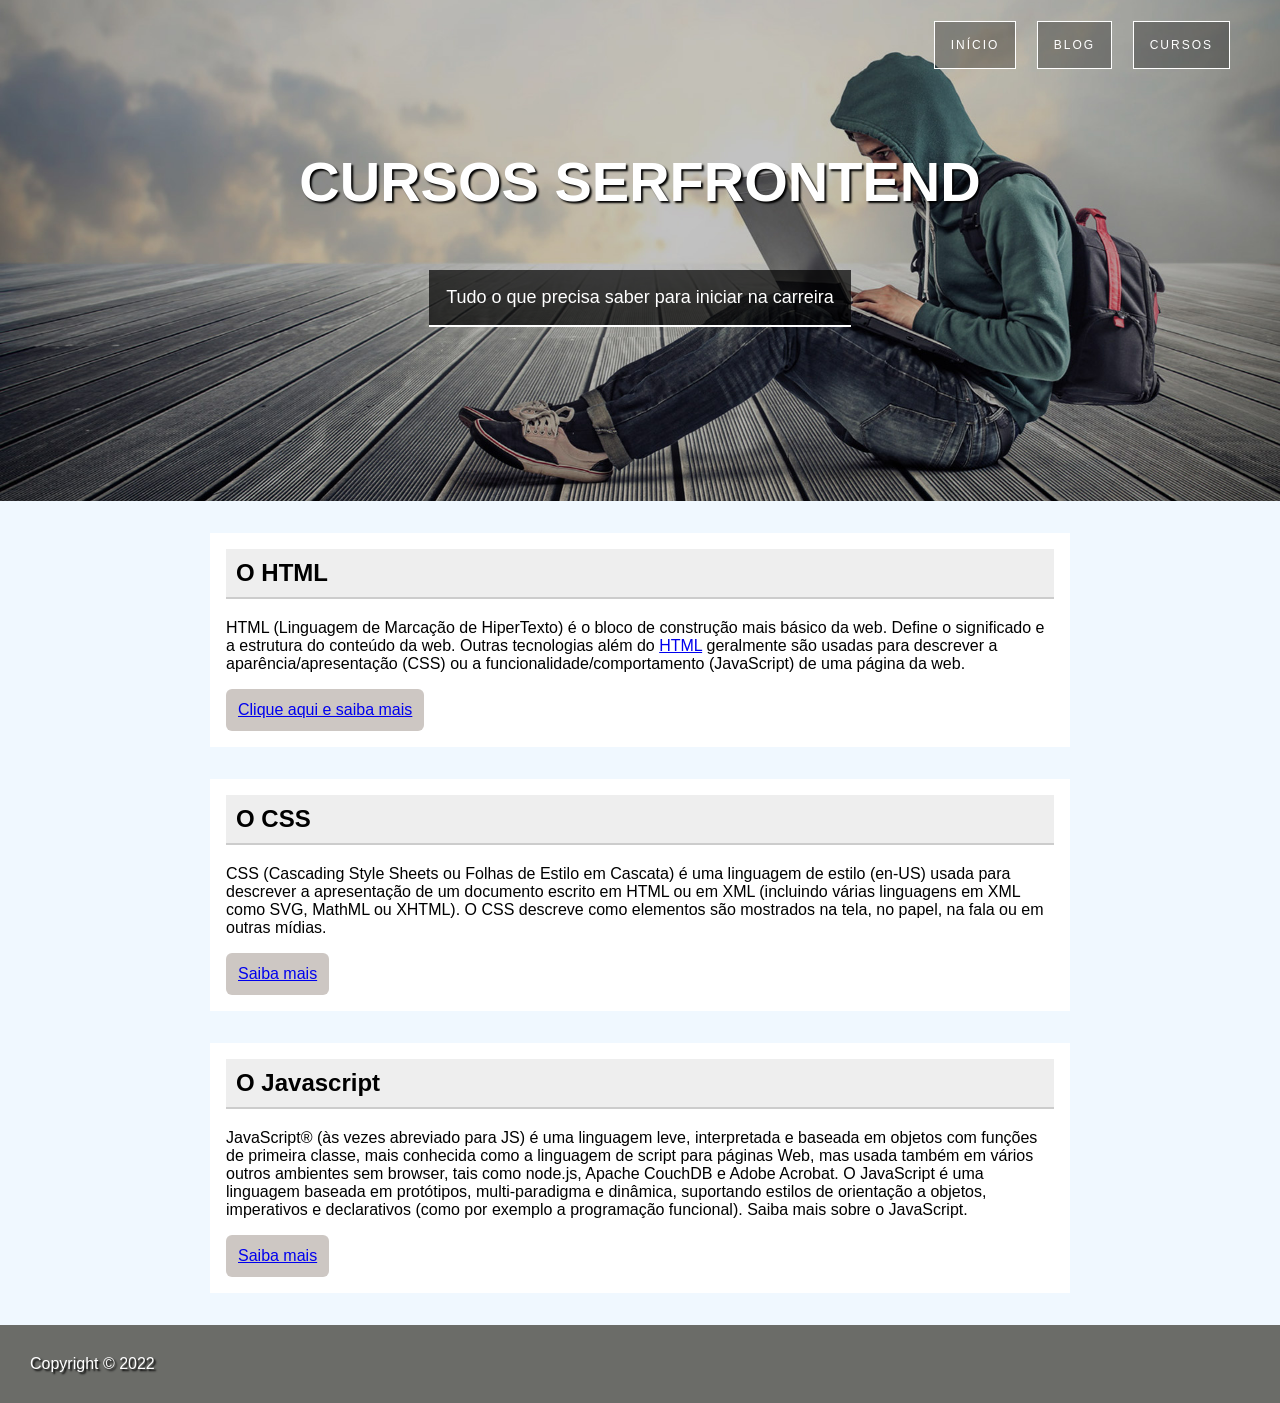
<file: 03-ProjetoCSS inicio/index.html>
<!DOCTYPE html>
<html lang="en">

<head>
    <meta charset="UTF-8">

    <title>Projeto CSS</title>

    <link rel="stylesheet" href="styles/estilos.css">
</head>

<body>
    <header class="hero">
        <nav>
            <ul>
                <li><a href="#">Início</a></li>
                <li><a href="#">Blog</a></li>
                <li><a href="#">Cursos</a></li>
            </ul>
        </nav>

        <div class="hero-content">
            <h1>Cursos serfrontend</h1>
            <p>Tudo o que precisa saber para iniciar na carreira</p>
        </div>
    </header>

    <main>

        <section>

            <article>
                <header>
                    <h2>O HTML</h2>
                </header>
                <p>HTML (Linguagem de Marcação de HiperTexto) é o bloco de construção mais básico da web. Define o
                    significado e a estrutura do conteúdo da web. Outras tecnologias além do <a href="#">HTML</a>
                    geralmente são
                    usadas para descrever a aparência/apresentação (CSS) ou a funcionalidade/comportamento
                    (JavaScript) de uma página da web.</p>
                <a href="#" class="btn">Clique aqui e saiba mais</a>
            </article>

            <article>
                <header>
                    <h2>O CSS</h2>
                </header>
                <p>CSS (Cascading Style Sheets ou Folhas de Estilo em Cascata) é uma linguagem de estilo (en-US)
                    usada para descrever a apresentação de um documento escrito em HTML ou em XML (incluindo várias
                    linguagens em XML como SVG, MathML ou XHTML). O CSS descreve como elementos são mostrados na
                    tela, no papel, na fala ou em outras mídias.</p>
                <a href="#" class="btn">Saiba mais</a>
            </article>

            <article>
                <header>
                    <h2>O Javascript</h2>
                </header>
                <p>JavaScript® (às vezes abreviado para JS) é uma linguagem leve, interpretada e baseada em objetos
                    com funções de primeira classe, mais conhecida como a linguagem de script para páginas Web, mas
                    usada também em vários outros ambientes sem browser, tais como node.js, Apache CouchDB e Adobe
                    Acrobat. O JavaScript é uma linguagem baseada em protótipos, multi-paradigma e dinâmica,
                    suportando estilos de orientação a objetos, imperativos e declarativos (como por exemplo a
                    programação funcional). Saiba mais sobre o JavaScript.</p>
                <a href="#" class="btn">Saiba mais</a>
            </article>

        </section>

    </main>

    <footer class="rodape">
        Copyright &copy; 2022
    </footer>
</body>

</html>
</file>
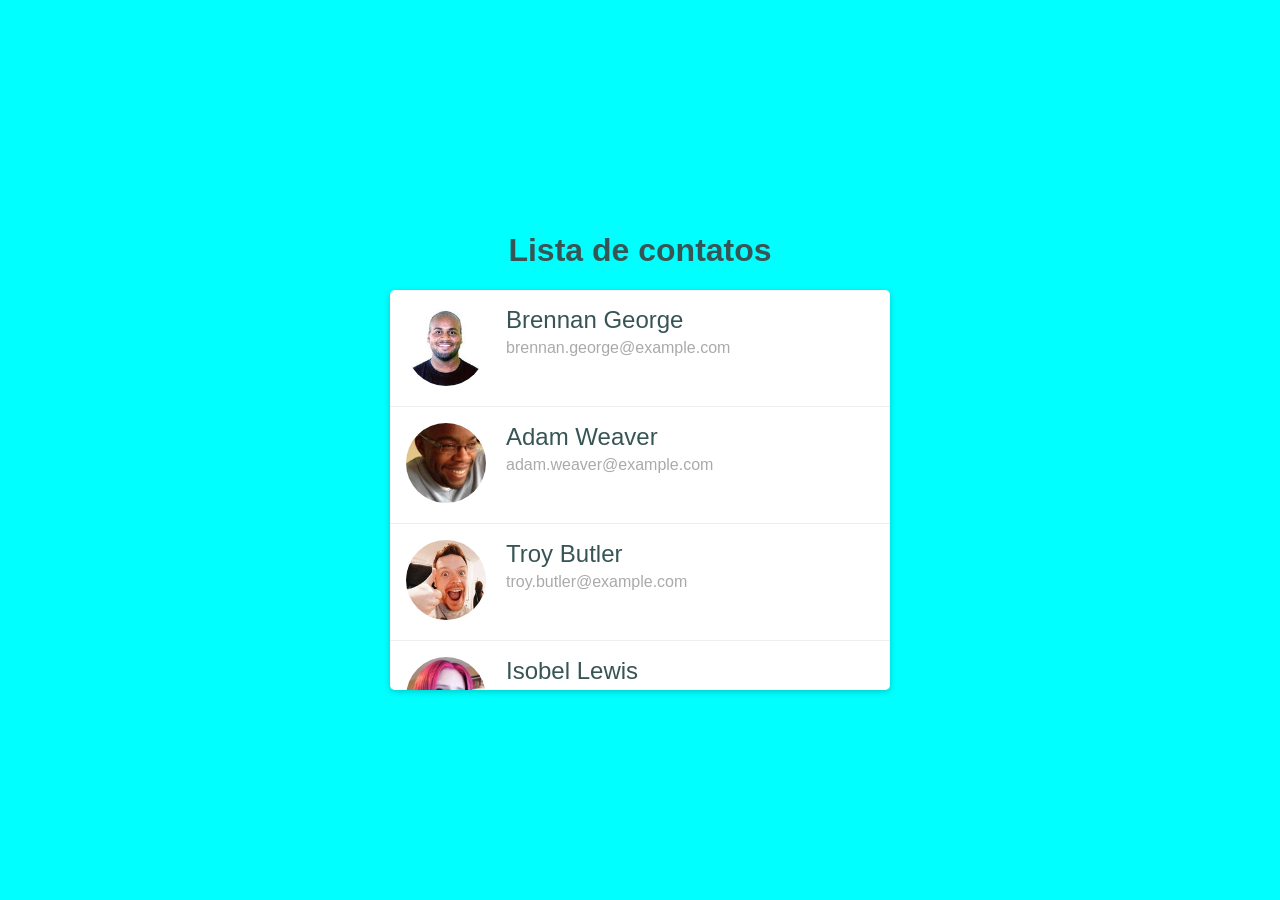
<file: 04-Projeto Lista de Contatos/index.html>
<!DOCTYPE html>
<html lang="en">

<head>
    <meta charset="UTF-8">
    <meta http-equiv="X-UA-Compatible" content="IE=edge">
    <meta name="viewport" content="width=device-width, initial-scale=1.0">
    <title>Document</title>

    <link rel="stylesheet" href="estilo.css">

</head>

<body>
    <h1 class="main-title">Lista de contatos</h1>

    <div class="list-wrapper">
        <ul class="list">
            <li class="list-item">
                <div class="list-item__imagem">
                    <img src="imagens/1.jpg" alt="Brennan George">
                </div>

                <div class="list-item__content">
                    <p class="list-item__name">
                        Brennan George
                    </p>
                    <p class="list-item__email">brennan.george@example.com</p>
                </div>

                <div class="list-item__action">
                    <a href="#"><img src="imagens/delete.png" alt="Delete"></a>
                    <a href="#"><img src="imagens/edit.png" alt="Edit"></a>
                </div>
            </li>

            <li class="list-item">
                <div class="list-item__imagem">
                    <img src="imagens/2.jpg" alt="Brennan George">
                </div>

                <div class="list-item__content">
                    <p class="list-item__name">
                        Adam Weaver
                    </p>
                    <p class="list-item__email">adam.weaver@example.com</p>
                </div>

                <div class="list-item__action">
                    <a href="#"><img src="imagens/delete.png" alt="Delete"></a>
                    <a href="#"><img src="imagens/edit.png" alt="Edit"></a>
                </div>
            </li>

            <li class="list-item">
                <div class="list-item__imagem">
                    <img src="imagens/3.jpg" alt="Brennan George">
                </div>

                <div class="list-item__content">
                    <p class="list-item__name">
                        Troy Butler
                    </p>
                    <p class="list-item__email">troy.butler@example.com</p>
                </div>

                <div class="list-item__action">
                    <a href="#"><img src="imagens/delete.png" alt="Delete"></a>
                    <a href="#"><img src="imagens/edit.png" alt="Edit"></a>
                </div>
            </li>

            <li class="list-item">
                <div class="list-item__imagem">
                    <img src="imagens/4.jpg" alt="Brennan George">
                </div>

                <div class="list-item__content">
                    <p class="list-item__name">
                        Isobel Lewis
                    </p>
                    <p class="list-item__email">isobel.lewis@example.com</p>
                </div>

                <div class="list-item__action">
                    <a href="#"><img src="imagens/delete.png" alt="Delete"></a>
                    <a href="#"><img src="imagens/edit.png" alt="Edit"></a>
                </div>
            </li>

            <li class="list-item">
                <div class="list-item__imagem">
                    <img src="imagens/5.jpg" alt="Brennan George">
                </div>

                <div class="list-item__content">
                    <p class="list-item__name">
                        Lisa Garcia
                    </p>
                    <p class="list-item__email">lisa.garcia@example.com</p>
                </div>

                <div class="list-item__action">
                    <a href="#"><img src="imagens/delete.png" alt="Delete"></a>
                    <a href="#"><img src="imagens/edit.png" alt="Edit"></a>
                </div>
            </li>

            <li class="list-item">
                <div class="list-item__imagem">
                    <img src="imagens/6.jpg" alt="Brennan George">
                </div>

                <div class="list-item__content">
                    <p class="list-item__name">
                        Carolyn Silva
                    </p>
                    <p class="list-item__email">carolyn.silva@example.com</p>
                </div>

                <div class="list-item__action">
                    <a href="#"><img src="imagens/delete.png" alt="Delete"></a>
                    <a href="#"><img src="imagens/edit.png" alt="Edit"></a>
                </div>
            </li>
        </ul>
    </div>

</body>

</html>
</file>
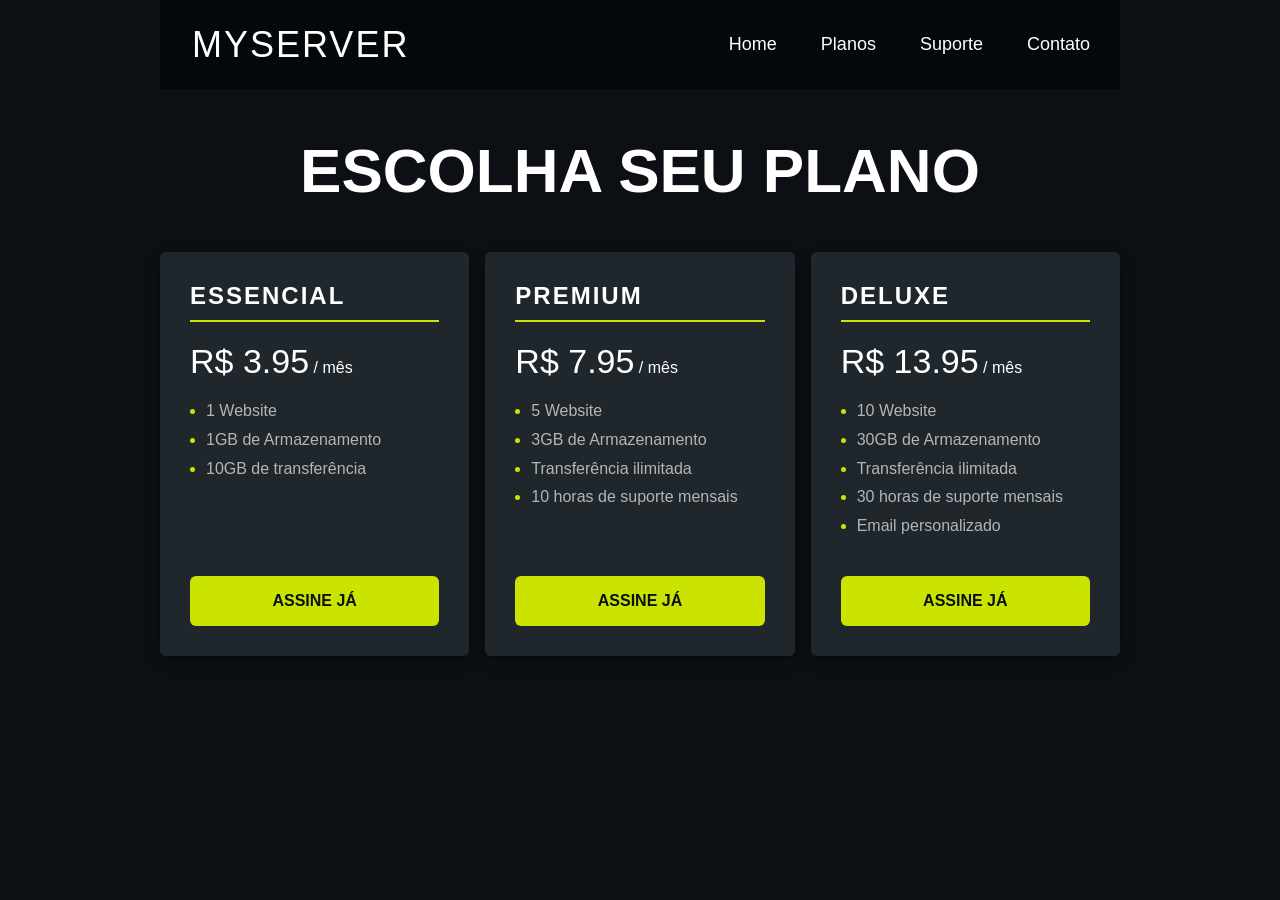
<file: 05-Projeto price cards/index.html>
<!DOCTYPE html>
<html lang="pt-br">

<head>
    <meta charset="UTF-8">

    <title>Price cards</title>

    <link rel="stylesheet" href="estilo.css">
</head>

<body>
    <header class="header">
        <div class="header__logo">MyServer</div>
        <nav class="header__nav">
            <ul>
                <li><a href="#">Home</a></li>
                <li><a href="#">Planos</a></li>
                <li><a href="#">Suporte</a></li>
                <li><a href="#">Contato</a></li>
            </ul>
        </nav>
    </header>

    <h1 class="main-title">Escolha seu plano</h1>

    <section class="pricing">
        <div class="pricing-plan">
            <h2 class="class-plan__title">Essencial</h2>
            <p> <span class="pricing-plan__price">R$ 3.95</span> / mês</p>
            <ul class="pricing-plan__features">
                <li>1 Website</li>
                <li>1GB de Armazenamento</li>
                <li>10GB de transferência</li>
            </ul>
            <a href="#" class="pricing-plan__cta">Assine Já</a>
        </div>

        <div class="pricing-plan">
            <h2 class="class-plan__title">Premium</h2>
            <p> <span class="pricing-plan__price">R$ 7.95</span> / mês</p>
            <ul class="pricing-plan__features">
                <li>5 Website</li>
                <li>3GB de Armazenamento</li>
                <li>Transferência ilimitada</li>
                <li>10 horas de suporte mensais</li>
            </ul>
            <a href="#" class="pricing-plan__cta">Assine Já</a>
        </div>

        <div class="pricing-plan">
            <h2 class="class-plan__title">Deluxe</h2>
            <p> <span class="pricing-plan__price">R$ 13.95</span> / mês</p>
            <ul class="pricing-plan__features">
                <li>10 Website</li>
                <li>30GB de Armazenamento</li>
                <li>Transferência ilimitada</li>
                <li>30 horas de suporte mensais</li>
                <li>Email personalizado</li>
            </ul>
            <a href="#" class="pricing-plan__cta">Assine Já</a>
        </div>
    </section>
</body>

</html>
</file>
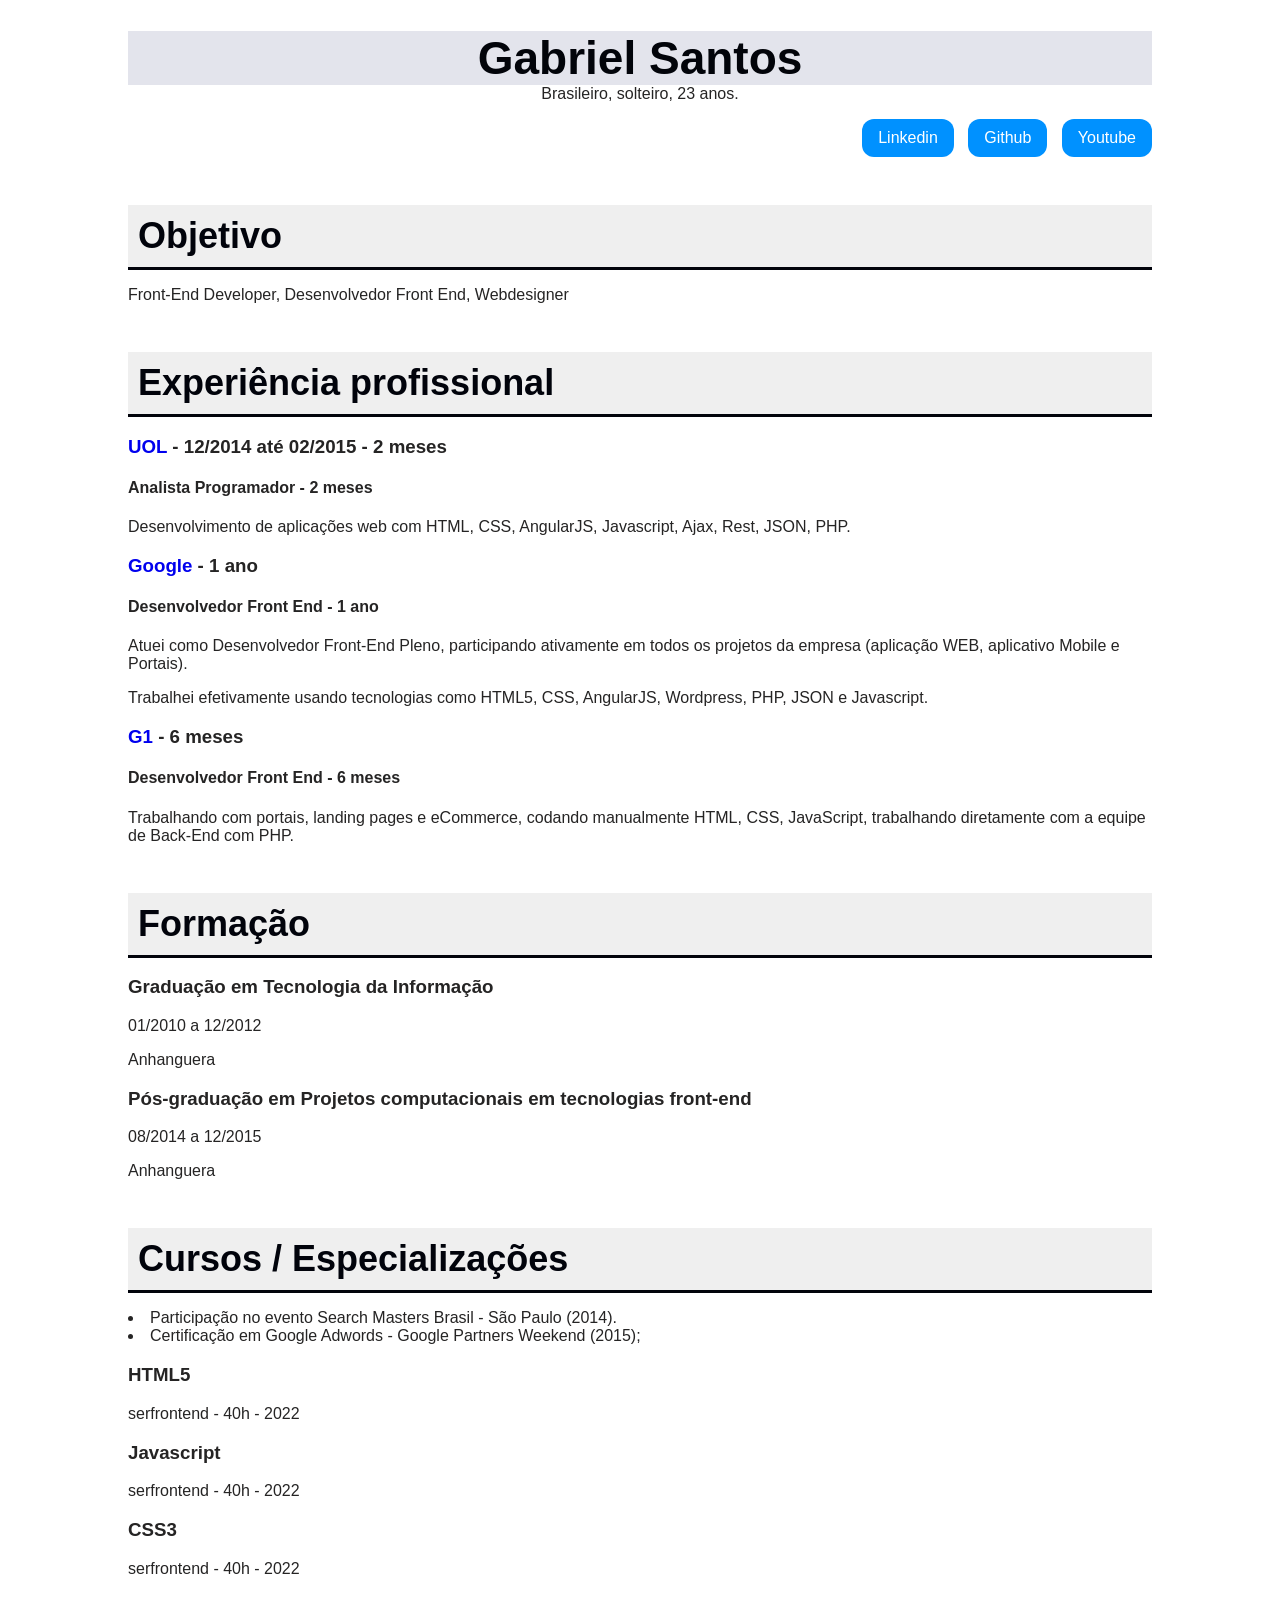
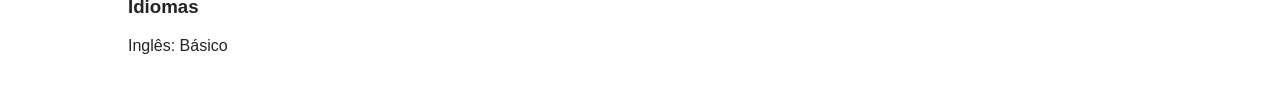
<file: 01-Desafio Curiculo V1/Desafio Curriculo2.html>
<!DOCTYPE html>
<html lang="pt-BR">
     <head>

        <title> Curriculo </title>
        <meta charset="utf-8">
        <meta name="author" content="Felipe Domingues da Silva">
        <meta name="descrição" content="descrição Curiculo">
        <meta name="keywords" content="html5, tecnologia">
    
        <link rel="stylesheet" href="Desafio Curriculo2.css">

     </head>

     <body>
               <H1> Gabriel Santos </H1>
               <p class="center subtitle">Brasileiro, solteiro, 23 anos.</p>


               <ul class="Menu">
                    <li> <a href="https://www.linkedin.com/feed/" target="_blank">Linkedin</a></li>
                    <li> <a href="https://github.com/" target="_blank">Github</a></li>
                    <li> <a href="https://youtube.com"target="_blank" >Youtube</a></li>
               </ul>

               <h2>Objetivo</h2>

               <p>Front-End Developer, Desenvolvedor Front End, Webdesigner</p>
           
               <h2>Experiência profissional</h2>
           
               <h3> <a href="http://uol.com.br" target="_blank">UOL</a> - 12/2014 até 02/2015 - 2 meses</h3>
           
               <h4>Analista Programador - 2 meses</h4>
           
               <p>
                   Desenvolvimento de aplicações web com HTML, CSS, AngularJS, Javascript, Ajax, Rest, JSON, PHP.
               </p>
           
           
               <h3> <a href="http://google.com.br" target="_blank">Google</a> - 1 ano</h3>
           
               <h4>Desenvolvedor Front End - 1 ano</h4>
           
               <p>
                   Atuei como Desenvolvedor Front-End Pleno, participando ativamente em todos os projetos da empresa (aplicação
                   WEB, aplicativo Mobile e Portais).</p>
           
               <p>
                   Trabalhei efetivamente usando tecnologias como HTML5, CSS, AngularJS, Wordpress, PHP, JSON e Javascript. </p>
           
               <h3> <a href="http://g1.com" target="_blank">G1</a> - 6 meses</h3>
           
               <h4>Desenvolvedor Front End - 6 meses</h4>
               <p>
                   Trabalhando com portais, landing pages e eCommerce, codando manualmente HTML, CSS, JavaScript, trabalhando
                   diretamente com a equipe de Back-End com PHP.</p>
           
               <h2>Formação</h2>
           
               <h3>Graduação em Tecnologia da Informação</h3>
           
               <p>01/2010 a 12/2012</p>
           
               <p>Anhanguera</p>
           
           
               <h3>Pós-graduação em Projetos computacionais em tecnologias front-end</h3>
           
               <p>08/2014 a 12/2015</p>
           
               <p>Anhanguera</p>
           
           
               <h2>Cursos / Especializações</h2>
           
               <ul>
                   <li>Participação no evento Search Masters Brasil - São Paulo (2014).</li>
                   <li>Certificação em Google Adwords - Google Partners Weekend (2015);</li>
               </ul>
           
               <h3 class="titulo-destaque">HTML5</h3>
           
               <p>serfrontend - 40h - 2022</p>
           
           
               <h3>Javascript</h3>
           
               <p>serfrontend - 40h - 2022</p>
           
           
               <h3>CSS3</h3>
           
               <p>serfrontend - 40h - 2022</p>
           
           
               <h3>Idiomas</h3>
           
               <p>Inglês: Básico</p>
           
           </body>
           
</html>
</file>
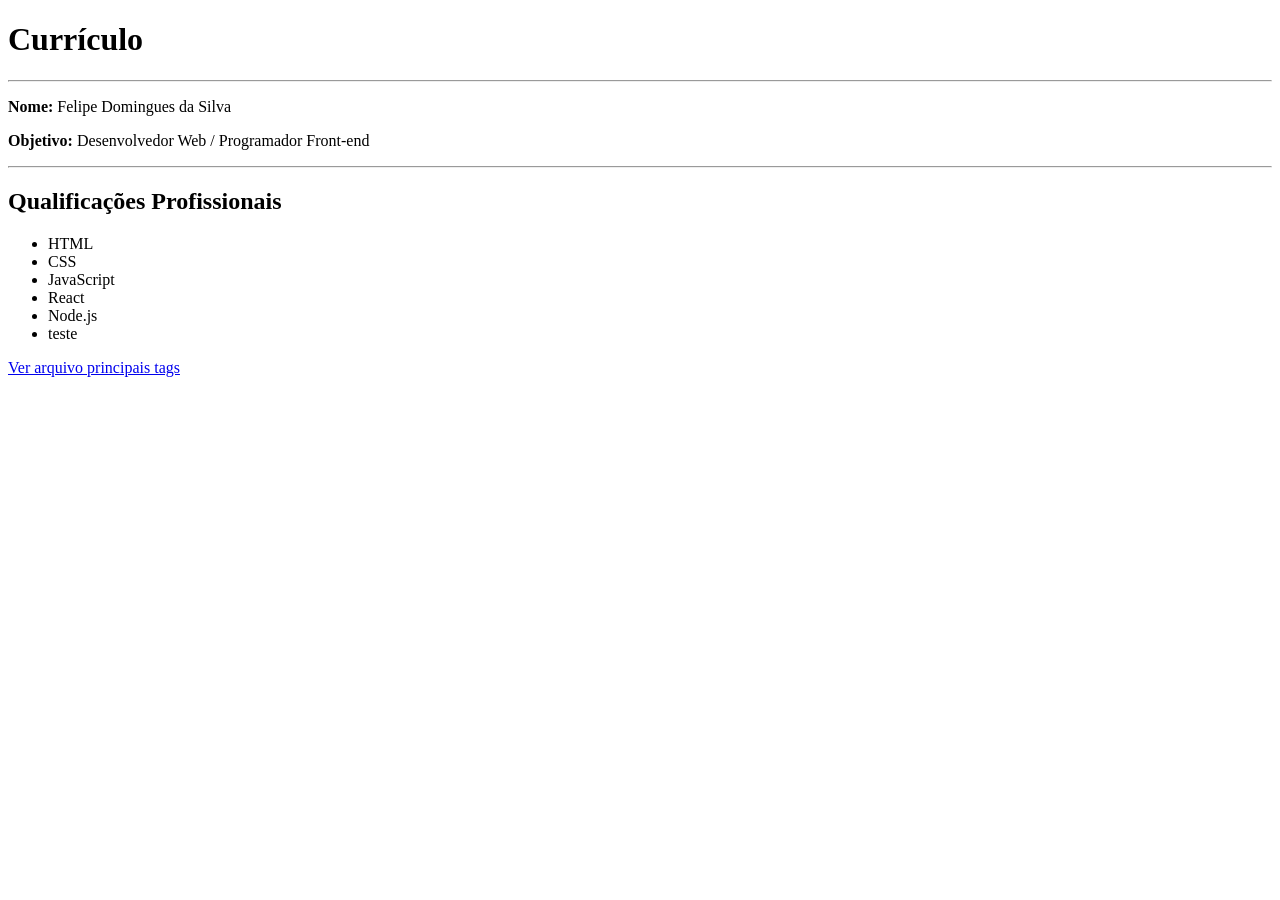
<file: 01-Desafio Curiculo V1/Desafio.html>
<!DOCTYPE html>
<html lang="pt-BR">
  <head>
    <meta charset="UTF-8" />
    <title>Currículo</title>
  </head>

  <body>
    <h1>Currículo</h1>
    <hr />

    <p><strong>Nome:</strong> Felipe Domingues da Silva</p>
    <p><strong>Objetivo:</strong> Desenvolvedor Web / Programador Front-end</p>

    <hr />

    <h2>Qualificações Profissionais</h2>

    <ul>
      <li>HTML</li>
      <li>CSS</li>
      <li>JavaScript</li>
      <li>React</li>
      <li>Node.js</li>
      <li>teste</li>
    </ul>

    <p>
      <a href="Principais tags.html" target="_blank">
        Ver arquivo principais tags
      </a>
    </p>
  </body>
</html>
</file>
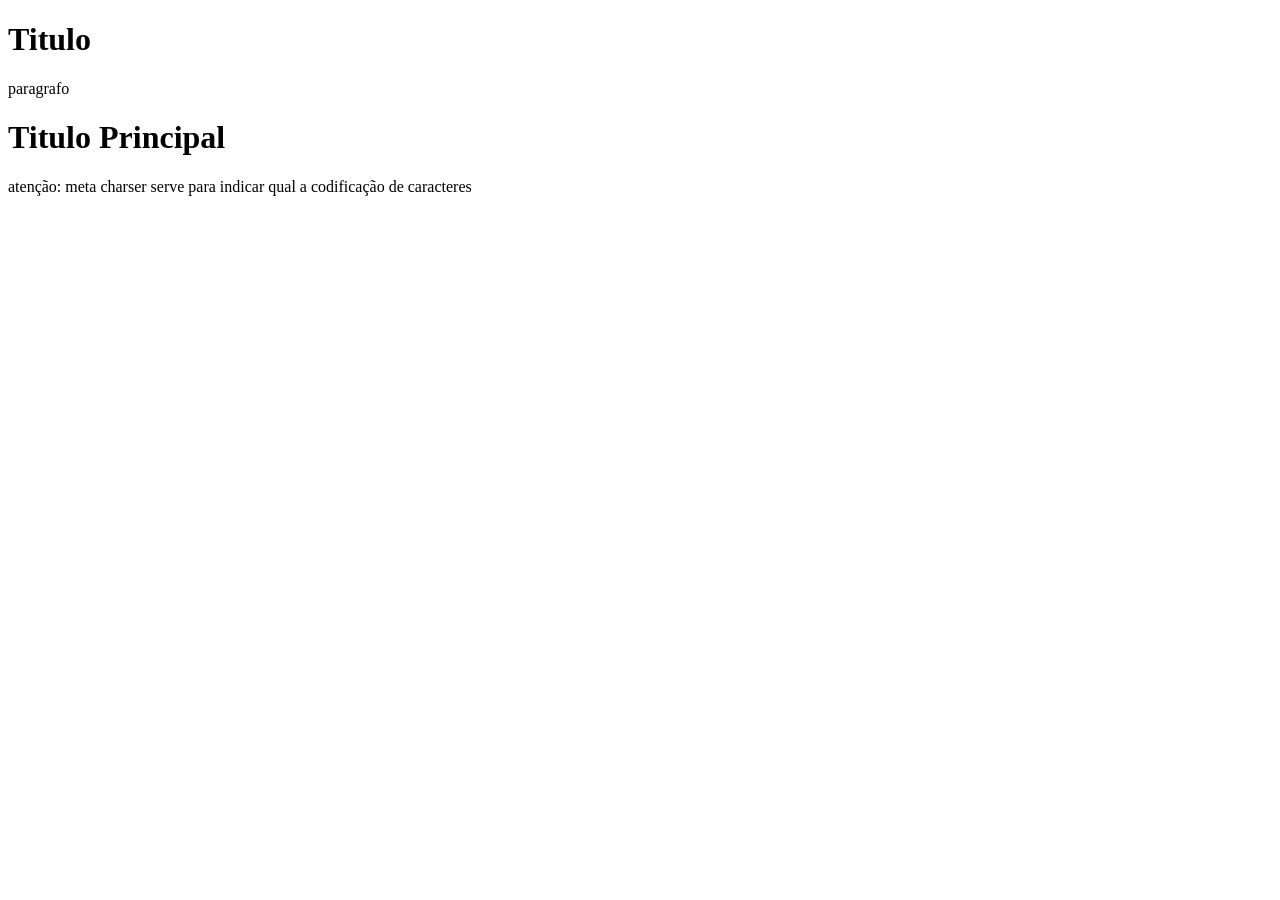
<file: 01-Desafio Curiculo V1/Estrutura_base.html>
<!DOCTYPE html>
<html lang="pt-br">

<head>
    <meta charset="UTF-8">
    <title>Document</title>
    <meta name="description" content="descrição legal da minha página">
    <meta name="author" content="Daniel Morales">
    <meta name="keywords" content="html, css, javascript">
</head>

<body>
    <h1>Titulo</h1>

    <p>paragrafo</p>

</body>

</html>
<!DOCTYPE html>
<html lang="pt-br">

<head>
    <title>Estrutura da pagina</title>
    <meta charset="UTF-8">
    <meta name="description" content="Descrição legal da página">
    <meta name="author" content="Felipe Silva">
    <meta name="keywords" content="html, css, javascript">
</head>

<body>
<!--todo conteúdo visivel pelo usuário-->
<h1>Titulo Principal</h1>
<p>atenção: meta charser serve para indicar qual a codificação de caracteres</p>

</body>

</html>
</file>
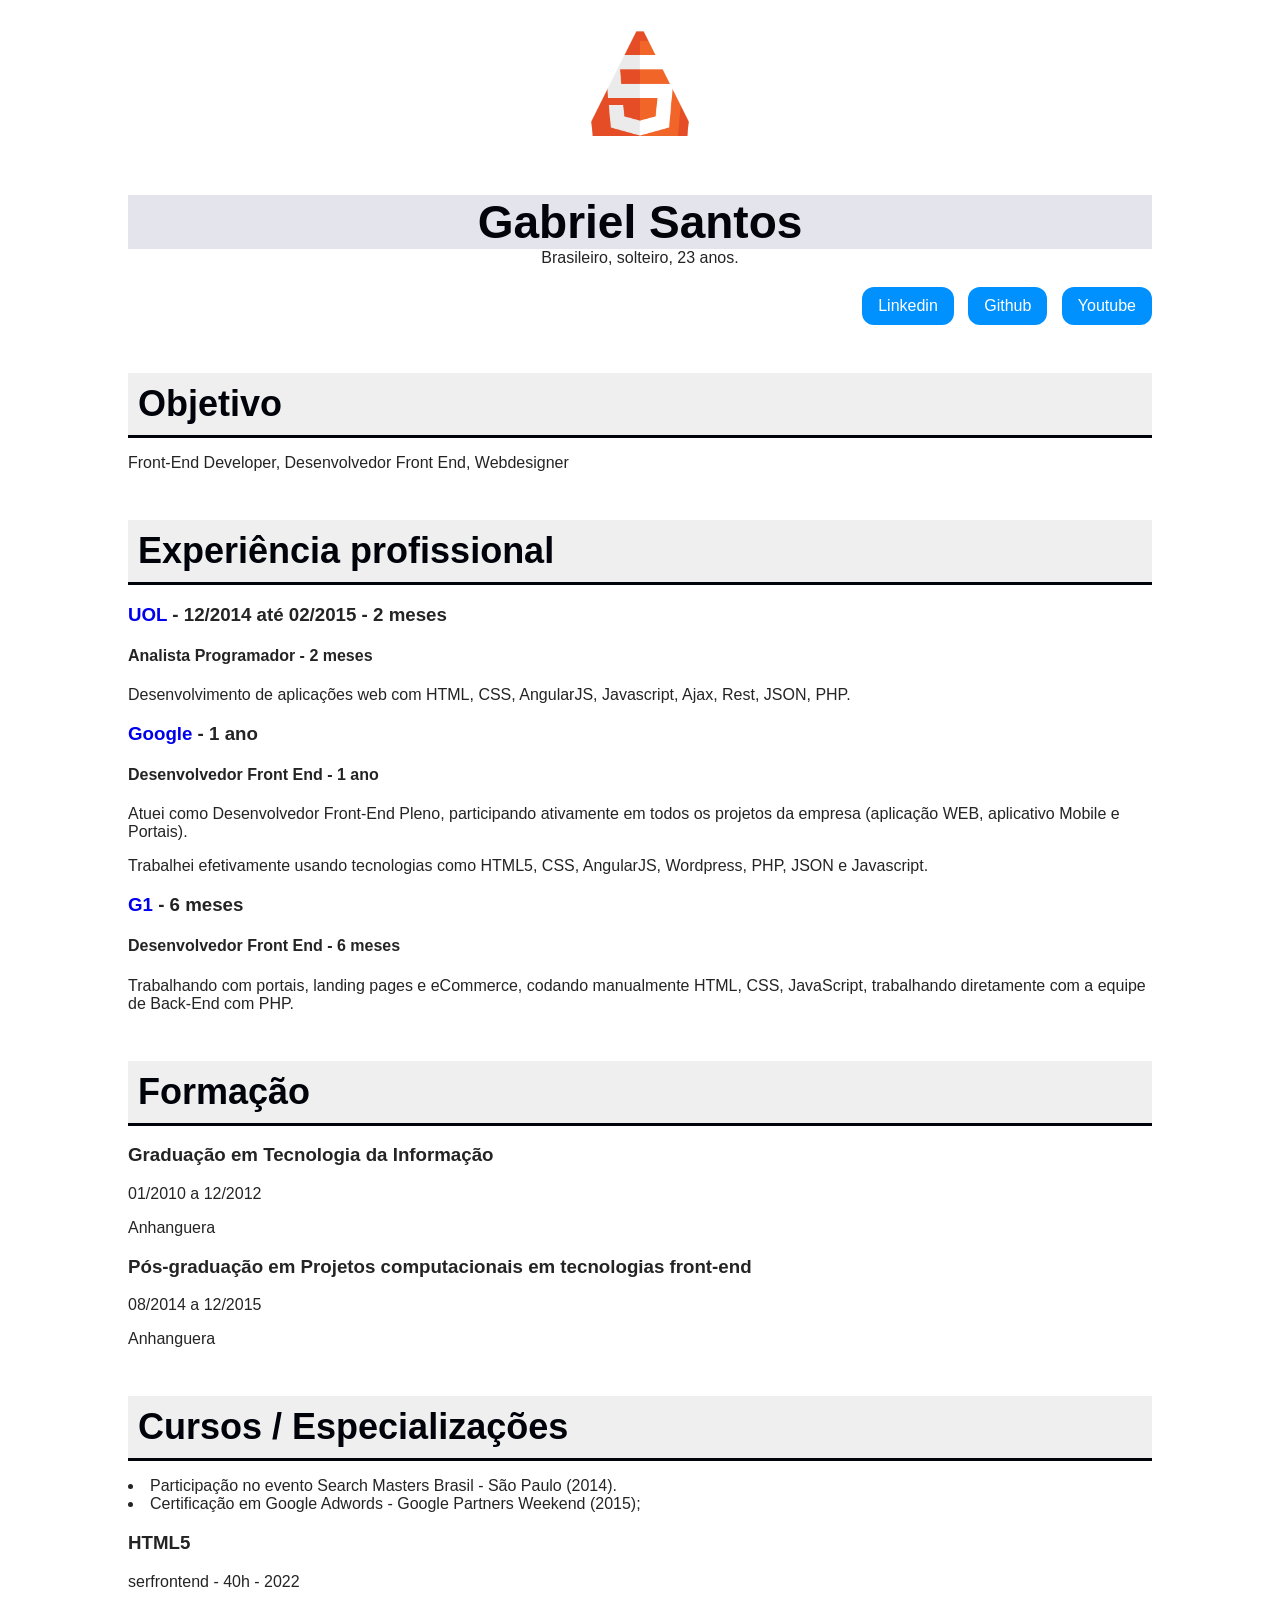
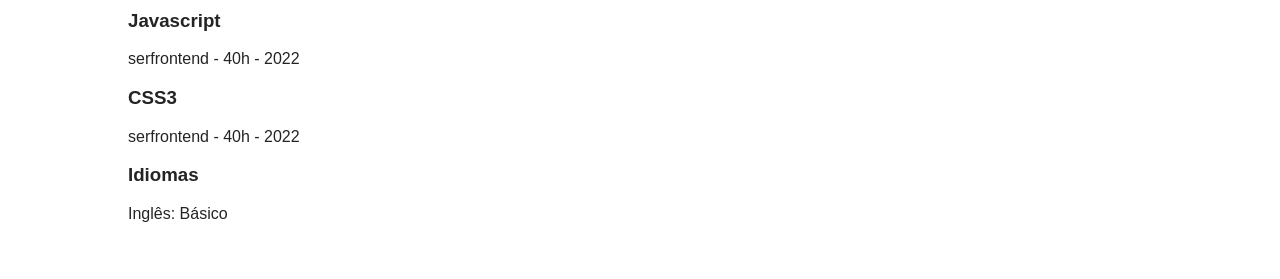
<file: 02-Desafio Curriculo V2/Desafio Curriculo 3.html>
<!DOCTYPE html>
<html lang="pt-BR">
     <head>

        <title> Curriculo </title>
        <meta charset="utf-8">
        <meta name="author" content="Felipe Domingues da Silva">
        <meta name="descrição" content="descrição Curiculo">
        <meta name="keywords" content="html5, tecnologia">
    
        <link rel="stylesheet" href="Desafio Curriculo 3.css">

     </head>

     <body>

        <div class="Topo">
         
            <img class="foto-perfil" src="imagens/html5.png" alt="Foto de perfil HTML5">
            

               <H1> Gabriel Santos </H1>
               <p class="center subtitle">Brasileiro, solteiro, 23 anos.</p>



</div>
               <ul class="Menu">
                    <li> <a href="https://www.linkedin.com/feed/" target="_blank">Linkedin</a></li>
                    <li> <a href="https://github.com/" target="_blank">Github</a></li>
                    <li> <a href="https://youtube.com"target="_blank" >Youtube</a></li>
               </ul>

               <h2>Objetivo</h2>

               <p>Front-End Developer, Desenvolvedor Front End, Webdesigner</p>
           
               <h2>Experiência profissional</h2>
           
               <h3> <a href="http://uol.com.br" target="_blank">UOL</a> - 12/2014 até 02/2015 - 2 meses</h3>
           
               <h4>Analista Programador - 2 meses</h4>
           
               <p>
                   Desenvolvimento de aplicações web com HTML, CSS, AngularJS, Javascript, Ajax, Rest, JSON, PHP.
               </p>
           
           
               <h3> <a href="http://google.com.br" target="_blank">Google</a> - 1 ano</h3>
           
               <h4>Desenvolvedor Front End - 1 ano</h4>
           
               <p>
                   Atuei como Desenvolvedor Front-End Pleno, participando ativamente em todos os projetos da empresa (aplicação
                   WEB, aplicativo Mobile e Portais).</p>
           
               <p>
                   Trabalhei efetivamente usando tecnologias como HTML5, CSS, AngularJS, Wordpress, PHP, JSON e Javascript. </p>
           
               <h3> <a href="http://g1.com" target="_blank">G1</a> - 6 meses</h3>
           
               <h4>Desenvolvedor Front End - 6 meses</h4>
               <p>
                   Trabalhando com portais, landing pages e eCommerce, codando manualmente HTML, CSS, JavaScript, trabalhando
                   diretamente com a equipe de Back-End com PHP.</p>
           
               <h2>Formação</h2>
           
               <h3>Graduação em Tecnologia da Informação</h3>
           
               <p>01/2010 a 12/2012</p>
           
               <p>Anhanguera</p>
           
           
               <h3>Pós-graduação em Projetos computacionais em tecnologias front-end</h3>
           
               <p>08/2014 a 12/2015</p>
           
               <p>Anhanguera</p>
           
           
               <h2>Cursos / Especializações</h2>
           
               <ul>
                   <li>Participação no evento Search Masters Brasil - São Paulo (2014).</li>
                   <li>Certificação em Google Adwords - Google Partners Weekend (2015);</li>
               </ul>
           
               <h3 class="titulo-destaque">HTML5</h3>
           
               <p>serfrontend - 40h - 2022</p>
           
           
               <h3>Javascript</h3>
           
               <p>serfrontend - 40h - 2022</p>
           
           
               <h3>CSS3</h3>
           
               <p>serfrontend - 40h - 2022</p>
           
           
               <h3>Idiomas</h3>
           
               <p>Inglês: Básico</p>
           
           </body>
           
</html>
</file>
<file: 03-ProjetoCSS inicio/styles/estilos.css>
body {
    margin: 0;
    font-family: Arial, Helvetica, sans-serif;
    background-color: aliceblue;

}

.hero {
    background-image: url(../imagens/bg-3.jpg);
    height: 500px;
    background-size: cover;
    background-position: right center;
    padding-top: 1px;
}

.hero-content {
    margin: 80px auto 0;
    width: 80%;
    text-align: center;
    color: white;
}

.hero-content h1 {
    font-size: 56px;
    text-shadow: 2px 2px 2px black;
    text-transform: uppercase;
}

.hero-content p {
    background-color: rgba(0, 0, 0, 0.7);
    font-size: 18px;
    display: inline-block;
    padding: 17px;
    border-bottom: 2px solid;

}

.hero nav ul {
    margin: 20px 50px 0 0;
    text-align: right;
}

.hero nav li {
    display: inline-block;
    list-style-type: none;
    border: 1px solid white;
    margin-left: 16px;
}

.hero nav a {
    background-color: rgba(0, 0, 0, .3);
    padding: 16px;
    display: block;
    color: white;
    text-decoration: none;
    text-transform: uppercase;
    font-size: 12px;
    letter-spacing: 2px;
}


.hero nav a:hover {
    background-color: rgba(0, 0, 0, .5);
}

main {
    width: 90%;
    margin: auto;
    max-width: 860px;
}

section {
    padding-top: 32px;
}


article {
    background-color: white;
    padding: 16px;
    margin-bottom: 32px;
}

article h2 {
    border-bottom: 2px solid #ccc;
    background-color: #eee;
    padding: 10px;
    margin-top: 0;
}

.btn{
background-color: #cdc7c3;
display: inline-block;
padding: 12px;
border-radius: 6px;
}

.rodape{
    color:white;
    background-color: #6B6C68;
    padding: 30PX;
    text-shadow: 2px 2px 2px black;
}
</file>
<file: 04-Projeto Lista de Contatos/estilo.css>
html,
body {
    height: 100%;
}

body {
    background-color: aqua;
    margin: 0;
    padding: 0;
    font-family: 'Lucida Sans', 'Lucida Sans Regular', 'Lucida Grande', 'Lucida Sans Unicode', Geneva, Verdana, sans-serif;

    display: flex;
    justify-content: center;
    align-items: center;
    flex-direction: column;
}

.main-title {
    color: #385555;
}

.list-wrapper {
    background-color: white;
    width: 90%;
    max-width: 500px;
    max-height: 400px;
    overflow-y: auto;
    border-radius: 5px;
    box-shadow: 0 2px 6px rgba(0, 0, 0, .2)
}

.list {
    list-style-type: none;
    padding: 0;
    margin: 0;
}

.list-item {
    display: flex;
    border-bottom: 1px solid #eee;
    padding: 16px;
}

.list-item__imagem img {
    width: 80px;
    border-radius: 50%;
}

.list-item__content {
    padding: 0 20px;
    flex-grow: 1;
}

.list-item__name {
    font-size: 24px;
    color: #385555;
    margin: 0;
}

.list-item__email {
    margin: 5px 0 0;
    color: #aaa;
}

.list-item:hover {
    background-color: #e8e8e8;
}

.list-item__action {
    display: flex;
    gap: 16px;
    align-items: center;
    opacity: 0;
}

.list-item:hover .list-item__action {
    opacity: 0.3;
}
</file>
<file: 05-Projeto price cards/estilo.css>
body {
    background-color: #0c1014;
    color: white;
    width: 90%;
    max-width: 960px;
    margin: 0 auto;
    font-family: 'Gill Sans', 'Gill Sans MT', Calibri, 'Trebuchet MS', sans-serif;
}

.main-title {
    font-size: 62px;
    text-transform: uppercase;
    text-align: center;
    margin: 46px 0;
}

.header {
    display: flex;
    background-color: #05080a;
    padding: 16px;
    justify-content: space-between;
    align-items: center;
}

.header__logo {
    font-size: 36px;
    text-transform: uppercase;
    margin-left: 16px;
    letter-spacing: 2px;
}

.header__nav ul {
    display: flex;
    list-style-type: none;
    font-size: 18px;
    gap: 16px;
}

.header__nav a {
    color: white;
    text-decoration: none;
    padding: 14px;
    border-radius: 6px;
}

.header__nav a:hover {
    text-decoration: underline;
}

a.header__nav {
    background-color: #cbe300;
    color: #0c1014;
    pointer-events: none;
}

.pricing {
    display: flex;
    gap: 16px;
}

.pricing-plan {
    flex: 1;
    background-color: #1f262c;
    padding: 30px;
    border-radius: 6px;
    box-shadow: 0 5px 15px -6px black;
    display: flex;
    flex-direction: column;
}

.class-plan__title {
    text-transform: uppercase;
    border-bottom: 2px solid #cbe300;
    margin-top: 0;
    padding-bottom: 10px;
    letter-spacing: 2px;
}

.pricing-plan p {
    margin-top: 0;
}

.pricing-plan__price {
    font-size: 34px;
}

.pricing-plan__features {
    margin: 0 0 35px;
    color: #b5b5b5;
    padding-left: 16px;
    line-height: 1.8;
    flex: 1;
}

.pricing-plan__features li::marker {
    color: #cbe300;
}

.pricing-plan__cta {
    text-decoration: none;
    color: #0c1014;
    background-color: #cbe300;
    border-radius: 6px;
    text-transform: uppercase;
    font-size: 16px;
    font-weight: bold;
    padding: 16px 10px;
    text-align: center;
}

.pricing-plan__cta:hover {
    outline: 2px solid #cbe300;
    background-color: transparent;
    color: white;
}
</file>
<file: 01-Desafio Curiculo V1/Desafio Curriculo2.css>
body {
    font-family: 'Segoe UI', Tahoma, Geneva, Verdana, sans-serif;
    width: 80%;
    margin: auto;
    color: rgb(37, 36, 36);
    background-color: rgb(255, 255, 255);
    margin-bottom: 56px;
}


h1 {
    background-color: #e3e4ec;
    color: #02040a;
    text-align: center;
    font-size: 46px;
    margin-bottom: 0;
}

h2 {
    color: #01030b;
    background-color: #efefef;
    font-size: 36px;
    border-bottom: 3px solid;
    padding: 10px;
    margin-top: 48px;
    margin-bottom: 12px;
}

ul {
    padding-left: 0;
}

li {
    list-style-position: inside;
}

.center {
    text-align: center;
}

.subtitle {
    margin-top: 0;
    background-color: #333;
}

.subtitle {
    margin-top: 0;
    background-color: #ffffff;
}

a {
    text-decoration: none;
}

a:hover {
    text-decoration: underline;
}

.menu {
    text-align: center;
}

.menu li {
    list-style-type: none;
    display: inline-block;
    padding: 0;
}

.menu a {
    background-color: #a59999;
    padding: 16px;
    display: block;
}

.menu a:hover {
    background-color: rgb(50, 40, 40);
    color: #fff;
    text-decoration: none;
}

.Menu {
    background-color: #fff;
    text-align: right;

}

.Menu li {

    list-style-type: none;
    display: inline-block;
    padding: 0px;

}

.Menu a {
    background-color: #c1bebe;
    padding: 16px;
}

.Menu a:hover {
    background-color: #0056b3;
}

.Menu a {
    display: flex;
    padding: 10px 16px;
    background-color: #0091ff;
    color: #fff;
    text-decoration: none;
    border-radius: 12px;
    margin-right: 10px;
}

.Menu a[href*="https://youtube.com"] {
    margin-right: 0px;
}
</file>
<file: 02-Desafio Curriculo V2/Desafio Curriculo 3.css>
body {
    font-family: 'Segoe UI', Tahoma, Geneva, Verdana, sans-serif;
    width: 80%;
    margin: auto;
    color: rgb(37, 36, 36);
    background-color: rgb(255, 255, 255);
    margin-bottom: 56px;
}


h1 {
    background-color: #e3e4ec;
    color: #02040a;
    text-align: center;
    font-size: 46px;
    margin-bottom: 0;
}

h2 {
    color: #01030b;
    background-color: #efefef;
    font-size: 36px;
    border-bottom: 3px solid;
    padding: 10px;
    margin-top: 48px;
    margin-bottom: 12px;
}

ul {
    padding-left: 0;
}

li {
    list-style-position: inside;
}

.center {
    text-align: center;
}

.subtitle {
    margin-top: 0;
    background-color: #333;
}

.subtitle {
    margin-top: 0;
    background-color: #ffffff;
}


.Topo{ 

text-align: center;
margin-bottom: 20px;


 }

.foto-perfil{

    width: 160px;
    height: 160px;
    object-fit: cover;
    object-position: center 45%;
    clip-path: polygon(
        50% 15%, /* Ponta supeior*/
        15% 85%,  /* Ponta inferior Esquerda*/
        85% 85%  /* canto inferior direiro */
        );
}

a {
    text-decoration: none;
}

a:hover {
    text-decoration: underline;
}

.menu {
    text-align: center;
}

.menu li {
    list-style-type: none;
    display: inline-block;
    padding: 0;
}

.menu a {
    background-color: #a59999;
    padding: 16px;
    display: block;
}

.menu a:hover {
    background-color: rgb(50, 40, 40);
    color: #fff;
    text-decoration: none;
}

.Menu {
    background-color: #fff;
    text-align: right;

}

.Menu li {

    list-style-type: none;
    display: inline-block;
    padding: 0px;

}

.Menu a {
    background-color: #c1bebe;
    padding: 16px;
}

.Menu a:hover {
    background-color: #0056b3;
}

.Menu a {
    display: flex;
    padding: 10px 16px;
    background-color: #0091ff;
    color: #fff;
    text-decoration: none;
    border-radius: 12px;
    margin-right: 10px;
}

.Menu a[href*="https://youtube.com"] {
    margin-right: 0px;
}
</file>
